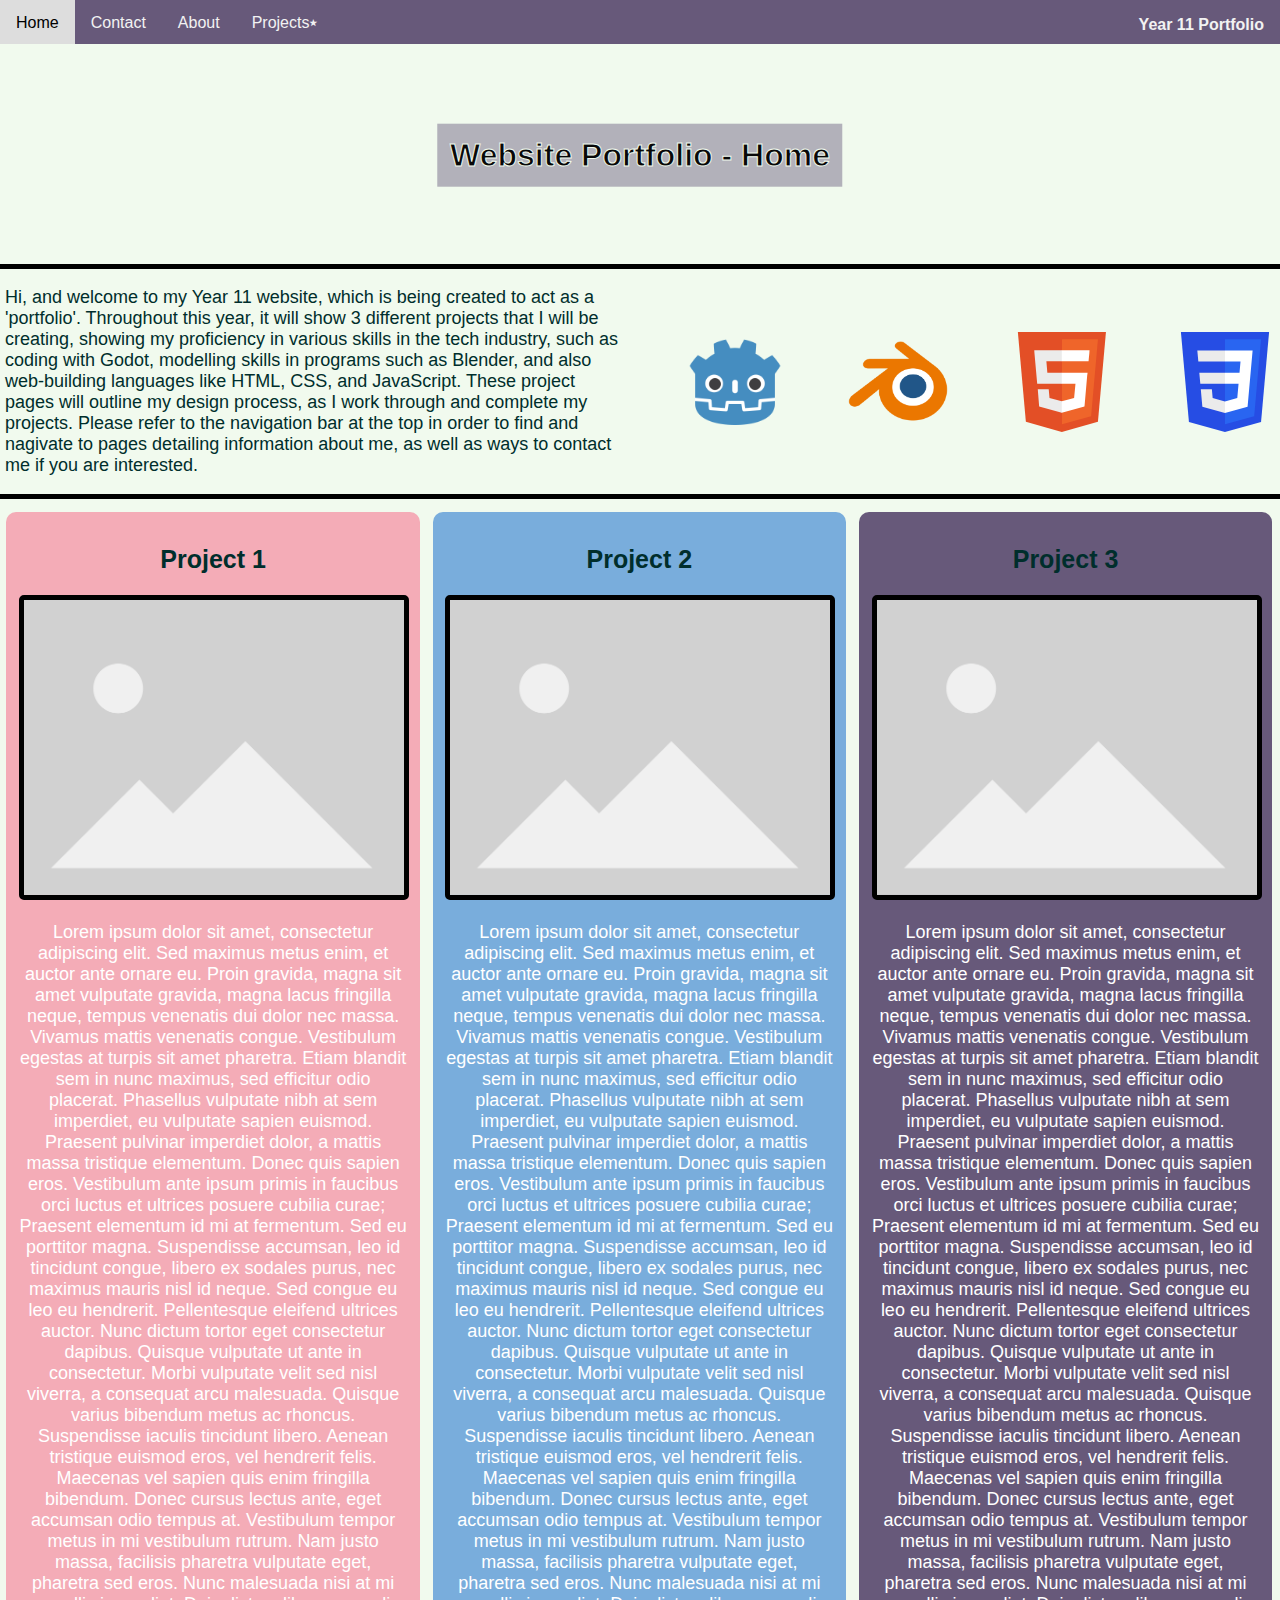
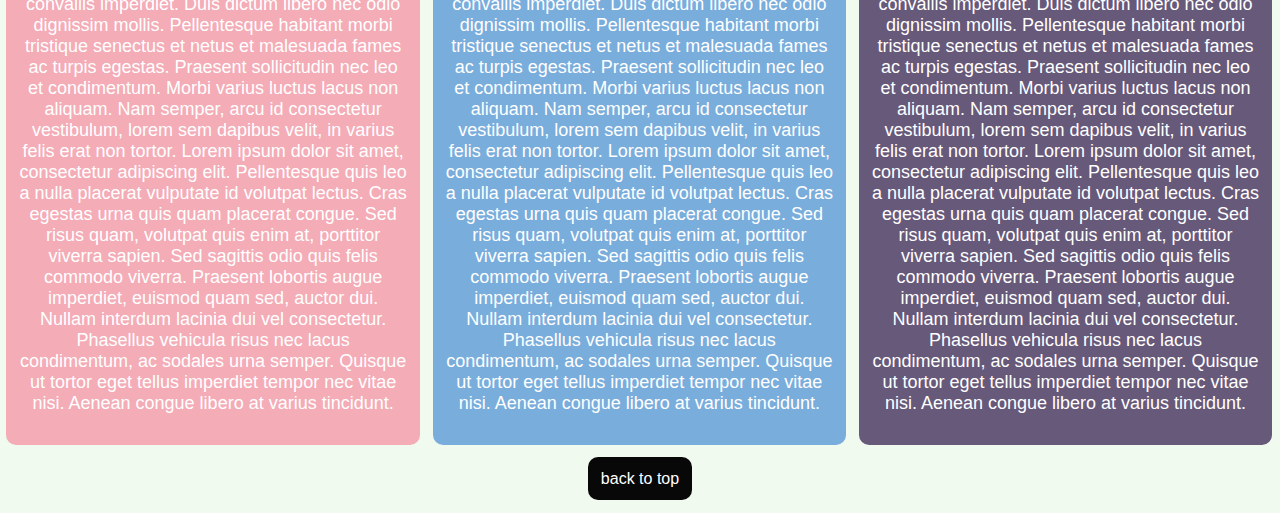
<file: index.html>
<!DOCTYPE html>
<html lang="en">
<head>
    <meta charset="UTF-8">
    <meta name="viewport" content="width=device-width, initial-scale=1.0">
    <title>Alex YR11 Portfolio</title>
    <link rel="stylesheet" href="style.css"/>
    <script src="https://code.jquery.com/jquery-3.7.1.js" integrity="sha256-eKhayi8LEQwp4NKxN+CfCh+3qOVUtJn3QNZ0TciWLP4=" crossorigin="anonymous"></script>
    <script src="assets/gameoflife.js"></script>
</head>
<body>
    <div class="navbar">
        <a class="active" href="index.html">Home</a>
        <a href="contact.html">Contact</a>
        <a href="about.html">About</a>

        <div class="dropdown">
            <button class="dropbtn">Projects⭑</button>
            <div class="dropdowncontent">
                <a href="project1.html">Project 1</a>
                <a href="project2.html">Project 2</a>
                <a href="project3.html">Project 3</a>
            </div>
        </div>
        <p><b>Year 11 Portfolio</b></p>
    </div>

    <div class="titlecontainer">
        <h1>Website Portfolio - Home</h1>
        <canvas id="golCanvas"></canvas>
    </div>



    <div class="paragraph-box">
        <p>Hi, and welcome to my Year 11 website, which is being created to act as a 'portfolio'. Throughout this year, it will show 3 different projects that I will be creating, showing my proficiency in various skills in the tech industry, such as coding with Godot, modelling skills in programs such as Blender, and also web-building languages like HTML, CSS, and JavaScript. These project pages will outline my design process, as I work through and complete my projects. Please refer to the navigation bar at the top in order to find and nagivate to pages detailing information about me, as well as ways to contact me if you are interested.</p>
        <img src="assets/Godot.png">
        <img src="assets/blender.png">
        <img src="assets/HTML5_Badge.svg">
        <img src="assets/CSS3_logo.svg">
    </div>

    <hr>    
    <div class="row">
        <div class="column" id="left">
            <h2>Project 1</h2>
            <a href="project1.html"><img src="assets/placeholder.png"></a>
            <p>Lorem ipsum dolor sit amet, consectetur adipiscing elit. Sed maximus metus enim, et auctor ante ornare eu. Proin gravida, magna sit amet vulputate gravida, magna lacus fringilla neque, tempus venenatis dui dolor nec massa. Vivamus mattis venenatis congue. Vestibulum egestas at turpis sit amet pharetra. Etiam blandit sem in nunc maximus, sed efficitur odio placerat. Phasellus vulputate nibh at sem imperdiet, eu vulputate sapien euismod. Praesent pulvinar imperdiet dolor, a mattis massa tristique elementum. Donec quis sapien eros. Vestibulum ante ipsum primis in faucibus orci luctus et ultrices posuere cubilia curae; Praesent elementum id mi at fermentum. Sed eu porttitor magna. Suspendisse accumsan, leo id tincidunt congue, libero ex sodales purus, nec maximus mauris nisl id neque.

            Sed congue eu leo eu hendrerit. Pellentesque eleifend ultrices auctor. Nunc dictum tortor eget consectetur dapibus. Quisque vulputate ut ante in consectetur. Morbi vulputate velit sed nisl viverra, a consequat arcu malesuada. Quisque varius bibendum metus ac rhoncus. Suspendisse iaculis tincidunt libero. Aenean tristique euismod eros, vel hendrerit felis. Maecenas vel sapien quis enim fringilla bibendum. Donec cursus lectus ante, eget accumsan odio tempus at. Vestibulum tempor metus in mi vestibulum rutrum. Nam justo massa, facilisis pharetra vulputate eget, pharetra sed eros.
                
            Nunc malesuada nisi at mi convallis imperdiet. Duis dictum libero nec odio dignissim mollis. Pellentesque habitant morbi tristique senectus et netus et malesuada fames ac turpis egestas. Praesent sollicitudin nec leo et condimentum. Morbi varius luctus lacus non aliquam. Nam semper, arcu id consectetur vestibulum, lorem sem dapibus velit, in varius felis erat non tortor. Lorem ipsum dolor sit amet, consectetur adipiscing elit. Pellentesque quis leo a nulla placerat vulputate id volutpat lectus. Cras egestas urna quis quam placerat congue. Sed risus quam, volutpat quis enim at, porttitor viverra sapien. Sed sagittis odio quis felis commodo viverra. Praesent lobortis augue imperdiet, euismod quam sed, auctor dui. Nullam interdum lacinia dui vel consectetur. Phasellus vehicula risus nec lacus condimentum, ac sodales urna semper. Quisque ut tortor eget tellus imperdiet tempor nec vitae nisi. Aenean congue libero at varius tincidunt. 
            </p>
        </div>
        <div class="column" id="middle">
            <h2>Project 2</h2>
            <a href="project2.html"><img src="assets/placeholder.png"></a>
            <p>Lorem ipsum dolor sit amet, consectetur adipiscing elit. Sed maximus metus enim, et auctor ante ornare eu. Proin gravida, magna sit amet vulputate gravida, magna lacus fringilla neque, tempus venenatis dui dolor nec massa. Vivamus mattis venenatis congue. Vestibulum egestas at turpis sit amet pharetra. Etiam blandit sem in nunc maximus, sed efficitur odio placerat. Phasellus vulputate nibh at sem imperdiet, eu vulputate sapien euismod. Praesent pulvinar imperdiet dolor, a mattis massa tristique elementum. Donec quis sapien eros. Vestibulum ante ipsum primis in faucibus orci luctus et ultrices posuere cubilia curae; Praesent elementum id mi at fermentum. Sed eu porttitor magna. Suspendisse accumsan, leo id tincidunt congue, libero ex sodales purus, nec maximus mauris nisl id neque.

            Sed congue eu leo eu hendrerit. Pellentesque eleifend ultrices auctor. Nunc dictum tortor eget consectetur dapibus. Quisque vulputate ut ante in consectetur. Morbi vulputate velit sed nisl viverra, a consequat arcu malesuada. Quisque varius bibendum metus ac rhoncus. Suspendisse iaculis tincidunt libero. Aenean tristique euismod eros, vel hendrerit felis. Maecenas vel sapien quis enim fringilla bibendum. Donec cursus lectus ante, eget accumsan odio tempus at. Vestibulum tempor metus in mi vestibulum rutrum. Nam justo massa, facilisis pharetra vulputate eget, pharetra sed eros.
                
            Nunc malesuada nisi at mi convallis imperdiet. Duis dictum libero nec odio dignissim mollis. Pellentesque habitant morbi tristique senectus et netus et malesuada fames ac turpis egestas. Praesent sollicitudin nec leo et condimentum. Morbi varius luctus lacus non aliquam. Nam semper, arcu id consectetur vestibulum, lorem sem dapibus velit, in varius felis erat non tortor. Lorem ipsum dolor sit amet, consectetur adipiscing elit. Pellentesque quis leo a nulla placerat vulputate id volutpat lectus. Cras egestas urna quis quam placerat congue. Sed risus quam, volutpat quis enim at, porttitor viverra sapien. Sed sagittis odio quis felis commodo viverra. Praesent lobortis augue imperdiet, euismod quam sed, auctor dui. Nullam interdum lacinia dui vel consectetur. Phasellus vehicula risus nec lacus condimentum, ac sodales urna semper. Quisque ut tortor eget tellus imperdiet tempor nec vitae nisi. Aenean congue libero at varius tincidunt.
            </p>
            
        </div>
        <div class="column" id="right">
            <h2>Project 3</h2>
            <a href="project3.html"><img src="assets/placeholder.png"></a>
            <p>Lorem ipsum dolor sit amet, consectetur adipiscing elit. Sed maximus metus enim, et auctor ante ornare eu. Proin gravida, magna sit amet vulputate gravida, magna lacus fringilla neque, tempus venenatis dui dolor nec massa. Vivamus mattis venenatis congue. Vestibulum egestas at turpis sit amet pharetra. Etiam blandit sem in nunc maximus, sed efficitur odio placerat. Phasellus vulputate nibh at sem imperdiet, eu vulputate sapien euismod. Praesent pulvinar imperdiet dolor, a mattis massa tristique elementum. Donec quis sapien eros. Vestibulum ante ipsum primis in faucibus orci luctus et ultrices posuere cubilia curae; Praesent elementum id mi at fermentum. Sed eu porttitor magna. Suspendisse accumsan, leo id tincidunt congue, libero ex sodales purus, nec maximus mauris nisl id neque.

            Sed congue eu leo eu hendrerit. Pellentesque eleifend ultrices auctor. Nunc dictum tortor eget consectetur dapibus. Quisque vulputate ut ante in consectetur. Morbi vulputate velit sed nisl viverra, a consequat arcu malesuada. Quisque varius bibendum metus ac rhoncus. Suspendisse iaculis tincidunt libero. Aenean tristique euismod eros, vel hendrerit felis. Maecenas vel sapien quis enim fringilla bibendum. Donec cursus lectus ante, eget accumsan odio tempus at. Vestibulum tempor metus in mi vestibulum rutrum. Nam justo massa, facilisis pharetra vulputate eget, pharetra sed eros.
                
            Nunc malesuada nisi at mi convallis imperdiet. Duis dictum libero nec odio dignissim mollis. Pellentesque habitant morbi tristique senectus et netus et malesuada fames ac turpis egestas. Praesent sollicitudin nec leo et condimentum. Morbi varius luctus lacus non aliquam. Nam semper, arcu id consectetur vestibulum, lorem sem dapibus velit, in varius felis erat non tortor. Lorem ipsum dolor sit amet, consectetur adipiscing elit. Pellentesque quis leo a nulla placerat vulputate id volutpat lectus. Cras egestas urna quis quam placerat congue. Sed risus quam, volutpat quis enim at, porttitor viverra sapien. Sed sagittis odio quis felis commodo viverra. Praesent lobortis augue imperdiet, euismod quam sed, auctor dui. Nullam interdum lacinia dui vel consectetur. Phasellus vehicula risus nec lacus condimentum, ac sodales urna semper. Quisque ut tortor eget tellus imperdiet tempor nec vitae nisi. Aenean congue libero at varius tincidunt.
            </p>
        </div>
    </div>
    <div class= "buttoncontainer">
        <a href="#top">back to top</a>
    </div>

</body>
</html>
</file>
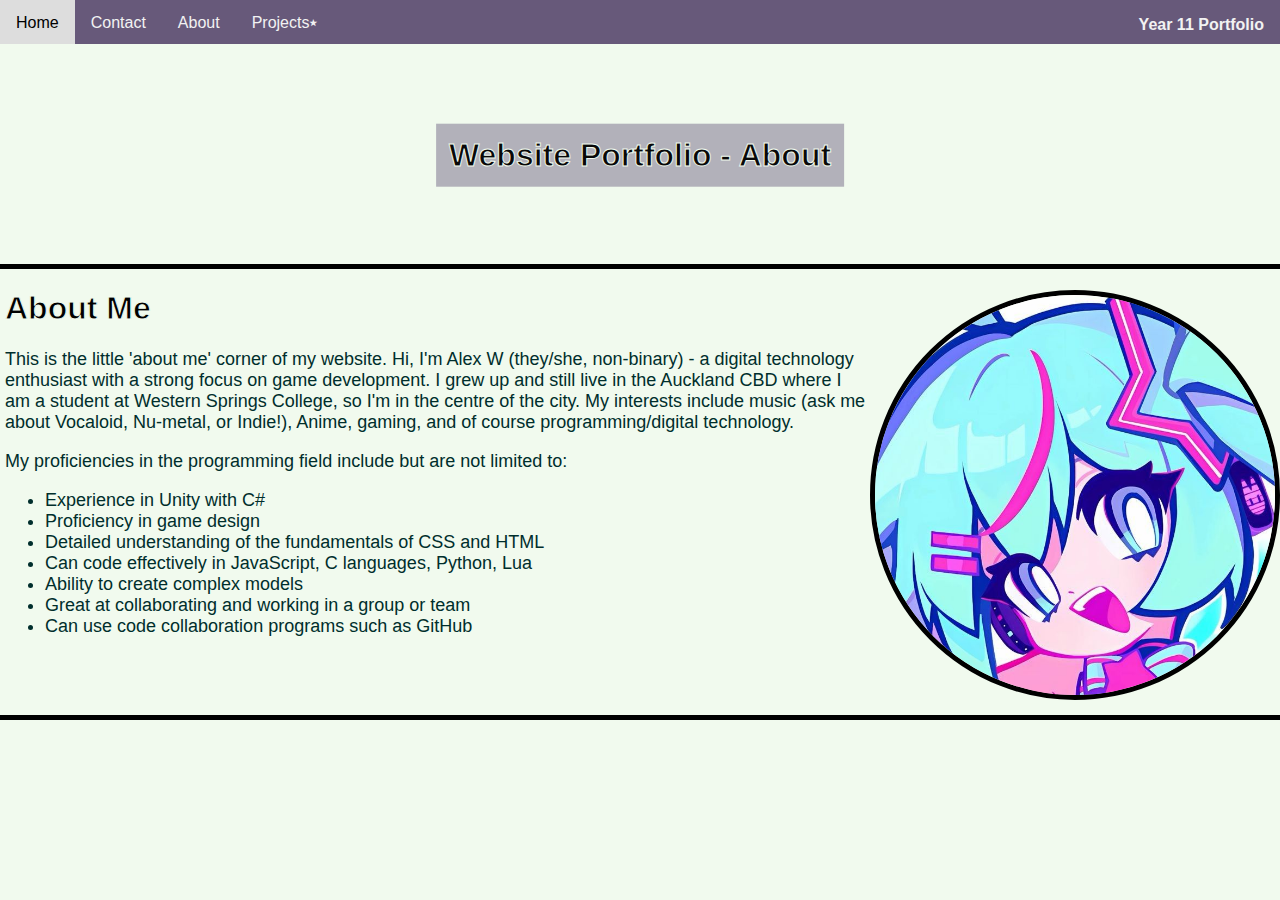
<file: about.html>
<!DOCTYPE html>
<html lang="en">
<head>
    <meta charset="UTF-8">
    <meta name="viewport" content="width=device-width, initial-scale=1.0">
    <title>About</title>
    <link rel="stylesheet" href="style.css">
    <script src="https://code.jquery.com/jquery-3.7.1.js" integrity="sha256-eKhayi8LEQwp4NKxN+CfCh+3qOVUtJn3QNZ0TciWLP4=" crossorigin="anonymous"></script>
    <script src="assets/gameoflife.js"></script>
</head>
<body>
    <div class="navbar">
        <a class="active" href="index.html">Home</a>
        <a href="contact.html">Contact</a>
        <a href="about.html">About</a>

        <div class="dropdown">
            <button class="dropbtn">Projects⭑</button>
            <div class="dropdowncontent">
                <a href="project1.html">Project 1</a>
                <a href="project2.html">Project 2</a>
                <a href="project3.html">Project 3</a>
            </div>
        </div>
        <p><b>Year 11 Portfolio</b></p>
    </div>

    <div class="titlecontainer">
        <h1>Website Portfolio - About</h1>
        <canvas id="golCanvas"></canvas>
    </div>
    
    
    
    <div class="profilediv">
        <img src="assets/mikupfp.jpg" class="">
        <h1 class="profiletitle">About Me</h1>
            <div class="profilecontents">
                <p>This is the little 'about me' corner of my website. Hi, I'm Alex W (they/she, non-binary) - a digital technology enthusiast with a strong focus on game development. I grew up and still live in the Auckland CBD where I am a student at Western Springs College, so I'm in the centre of the city. My interests include music (ask me about Vocaloid, Nu-metal, or Indie!), Anime, gaming, and of course programming/digital technology.</p>
                <p>My proficiencies in the programming field include but are not limited to:</p>
                
                <ul>
                    <li>Experience in Unity with C#</li>
                    <li>Proficiency in game design </li>
                    <li>Detailed understanding of the fundamentals of CSS and HTML</li>
                    <li>Can code effectively in JavaScript, C languages, Python, Lua</li>
                    <li>Ability to create complex models</li>
                    <li>Great at collaborating and working in a group or team</li>
                    <li>Can use code collaboration programs such as GitHub</li>

                </ul>
            </div>
    </div>


</body>
</html>
</file>
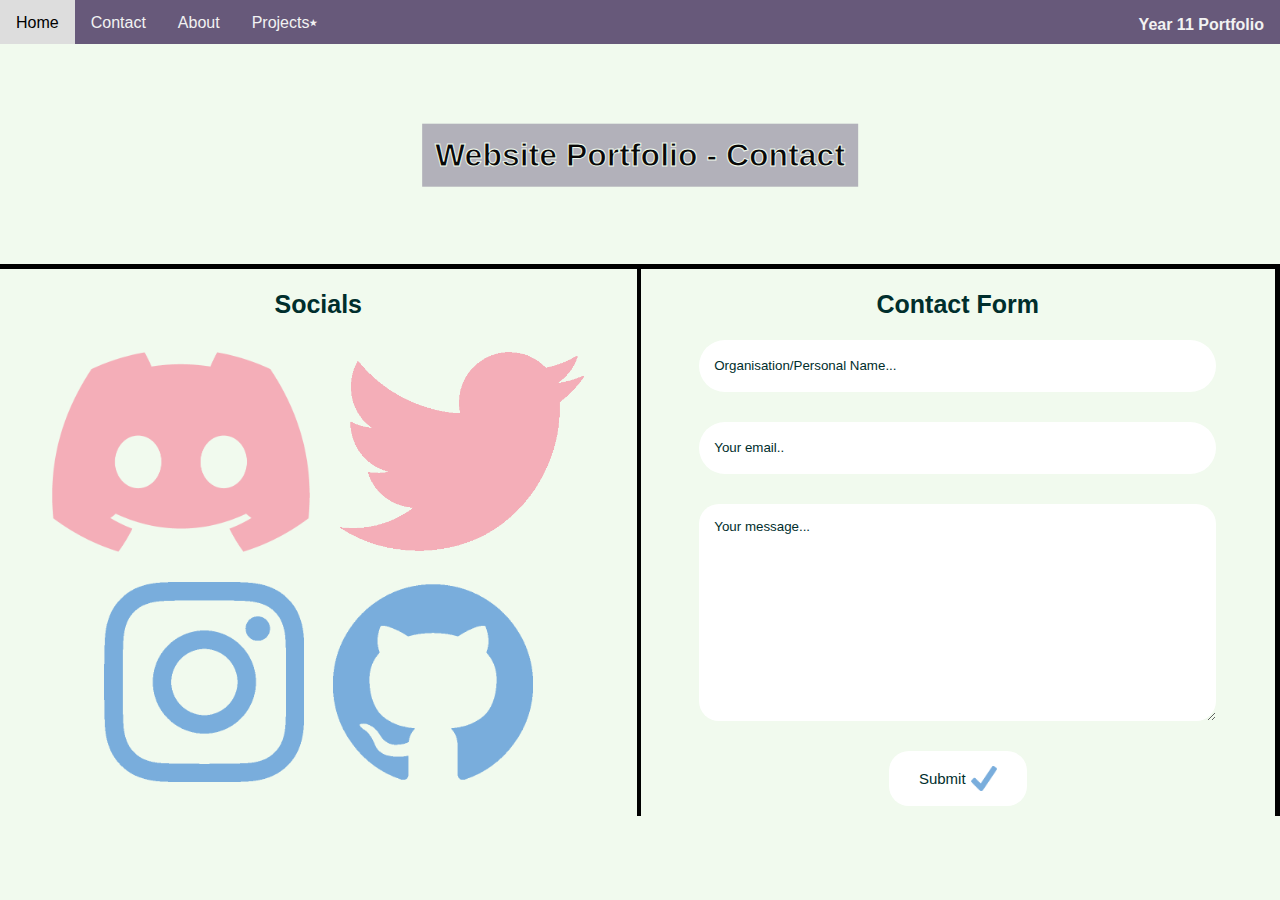
<file: contact.html>
<!DOCTYPE html>
<html lang="en">
<head>
    <meta charset="UTF-8">
    <meta name="viewport" content="width=device-width, initial-scale=1.0">
    <title>Contact</title>
    <link rel="stylesheet" href="style.css">
    <script src="https://code.jquery.com/jquery-3.7.1.js" integrity="sha256-eKhayi8LEQwp4NKxN+CfCh+3qOVUtJn3QNZ0TciWLP4=" crossorigin="anonymous"></script>
    <script src="assets/gameoflife.js"></script>
</head>
<body>
    <div class="navbar">
        <a class="active" href="index.html">Home</a>
        <a href="contact.html">Contact</a>
        <a href="about.html">About</a>

        <div class="dropdown">
            <button class="dropbtn">Projects⭑</button>
            <div class="dropdowncontent">
                <a href="project1.html">Project 1</a>
                <a href="project2.html">Project 2</a>
                <a href="project3.html">Project 3</a>
            </div>
        </div>
        <p><b>Year 11 Portfolio</b></p>
    </div>

    <div class="titlecontainer">
        <h1>Website Portfolio - Contact</h1>
        <canvas id="golCanvas"></canvas>
    </div>

    <div class="contactcontainer">
        <div class="socials">
                <h2>Socials</h2>
                <a href="https://discordapp.com/users/630884888324734987" target="_blank"><img src="assets/discord.png"></a>
                <a href="https://x.com/alexxstarr_" target="_blank"><img src="assets/twitter.png"></a>
                <a href="https://instagram.com/alexxstarr_" target="_blank"><img src="assets/instagram.png"></a>
                <a href="https://github.com/AlexW-WSC" target="_blank"><img src="assets/github.png"></a>



        </div>
        <div class="form">
            <form action="https://api.web3forms.com/submit" method="POST">
                <input type="hidden" name="access_key" value="a9b2ddc3-3e77-4267-a080-be14792a0211">
                <h2>Contact Form</h2>
                <div class="contact">
                <input type="text" name="name" placeholder="Organisation/Personal Name..." class="contactinputs" required>
                <input type="email" name="email" placeholder="Your email.." class="contactinputs" required>
                <textarea name="message" placeholder="Your message..." class="contactinputs" required></textarea>
                <button type="submit">Submit<img src="assets/checkmark-512.png"></button>
            </form>
        </div>
    </div>

</body>
</html>
</file>
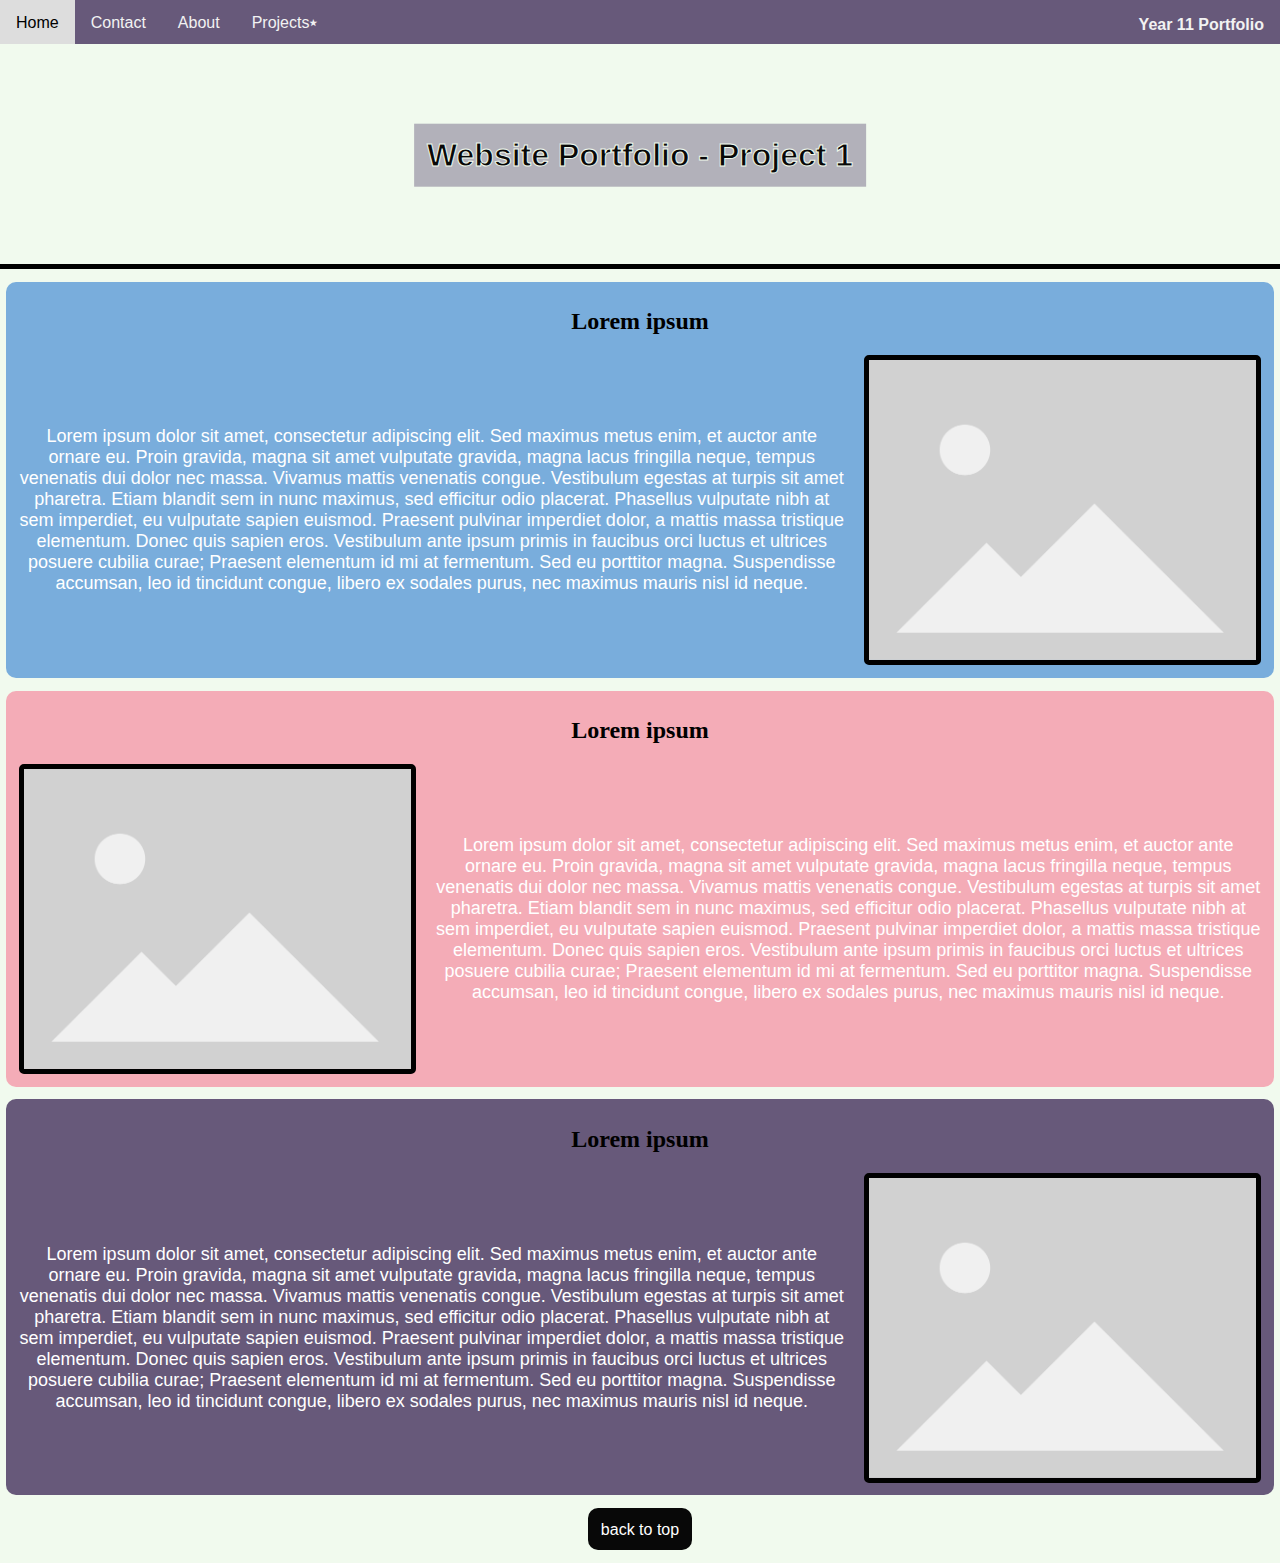
<file: project1.html>
<!DOCTYPE html>
<html lang="en">
    <head>
        <meta charset="UTF-8">
        <meta name="viewport" content="width=device-width, initial-scale=1.0">
        <title>Project 1</title>
        <link rel="stylesheet" href="style.css"/>
        <script src="https://code.jquery.com/jquery-3.7.1.js" integrity="sha256-eKhayi8LEQwp4NKxN+CfCh+3qOVUtJn3QNZ0TciWLP4=" crossorigin="anonymous"></script>
        <script src="assets/gameoflife.js"></script>
    </head>
    <body>
        <div class="navbar">
            <a class="active" href="index.html">Home</a>
            <a href="contact.html">Contact</a>
            <a href="about.html">About</a>
    
            <div class="dropdown">
                <button class="dropbtn">Projects⭑</button>
                <div class="dropdowncontent">
                    <a href="project1.html">Project 1</a>
                    <a href="project2.html">Project 2</a>
                    <a href="project3.html">Project 3</a>
                </div>
            </div>
            <p><b>Year 11 Portfolio</b></p>
        </div>
    
        <div class="titlecontainer">
            <h1>Website Portfolio - Project 1</h1>
            <canvas id="golCanvas"></canvas>
        </div>

        <div class="projectdiv" id="blue">  
            <h2>Lorem ipsum</h2>    
            <div class="projectcontents">
                <p>Lorem ipsum dolor sit amet, consectetur adipiscing elit. Sed maximus metus enim, et auctor ante ornare eu. Proin gravida, magna sit amet vulputate gravida, magna lacus fringilla neque, tempus venenatis dui dolor nec massa. Vivamus mattis venenatis congue. Vestibulum egestas at turpis sit amet pharetra. Etiam blandit sem in nunc maximus, sed efficitur odio placerat. Phasellus vulputate nibh at sem imperdiet, eu vulputate sapien euismod. Praesent pulvinar imperdiet dolor, a mattis massa tristique elementum. Donec quis sapien eros. Vestibulum ante ipsum primis in faucibus orci luctus et ultrices posuere cubilia curae; Praesent elementum id mi at fermentum. Sed eu porttitor magna. Suspendisse accumsan, leo id tincidunt congue, libero ex sodales purus, nec maximus mauris nisl id neque.</p>
                <img src="assets/placeholder.png">
            </div>
        </div>

        <div class="projectdiv" id="pink">  
            <h2>Lorem ipsum</h2>    
            <div class="projectcontents">
                <img src="assets/placeholder.png">
                <p>Lorem ipsum dolor sit amet, consectetur adipiscing elit. Sed maximus metus enim, et auctor ante ornare eu. Proin gravida, magna sit amet vulputate gravida, magna lacus fringilla neque, tempus venenatis dui dolor nec massa. Vivamus mattis venenatis congue. Vestibulum egestas at turpis sit amet pharetra. Etiam blandit sem in nunc maximus, sed efficitur odio placerat. Phasellus vulputate nibh at sem imperdiet, eu vulputate sapien euismod. Praesent pulvinar imperdiet dolor, a mattis massa tristique elementum. Donec quis sapien eros. Vestibulum ante ipsum primis in faucibus orci luctus et ultrices posuere cubilia curae; Praesent elementum id mi at fermentum. Sed eu porttitor magna. Suspendisse accumsan, leo id tincidunt congue, libero ex sodales purus, nec maximus mauris nisl id neque.</p>

            </div>
        </div>

        <div class="projectdiv" id="purple">  
            <h2>Lorem ipsum</h2>    
            <div class="projectcontents">
                <p>Lorem ipsum dolor sit amet, consectetur adipiscing elit. Sed maximus metus enim, et auctor ante ornare eu. Proin gravida, magna sit amet vulputate gravida, magna lacus fringilla neque, tempus venenatis dui dolor nec massa. Vivamus mattis venenatis congue. Vestibulum egestas at turpis sit amet pharetra. Etiam blandit sem in nunc maximus, sed efficitur odio placerat. Phasellus vulputate nibh at sem imperdiet, eu vulputate sapien euismod. Praesent pulvinar imperdiet dolor, a mattis massa tristique elementum. Donec quis sapien eros. Vestibulum ante ipsum primis in faucibus orci luctus et ultrices posuere cubilia curae; Praesent elementum id mi at fermentum. Sed eu porttitor magna. Suspendisse accumsan, leo id tincidunt congue, libero ex sodales purus, nec maximus mauris nisl id neque.</p>
                <img src="assets/placeholder.png">
            </div>
        </div>

        <div class= "buttoncontainer">
            <a href="#top">back to top</a>
        </div>

    </body>
    </html>
</file>
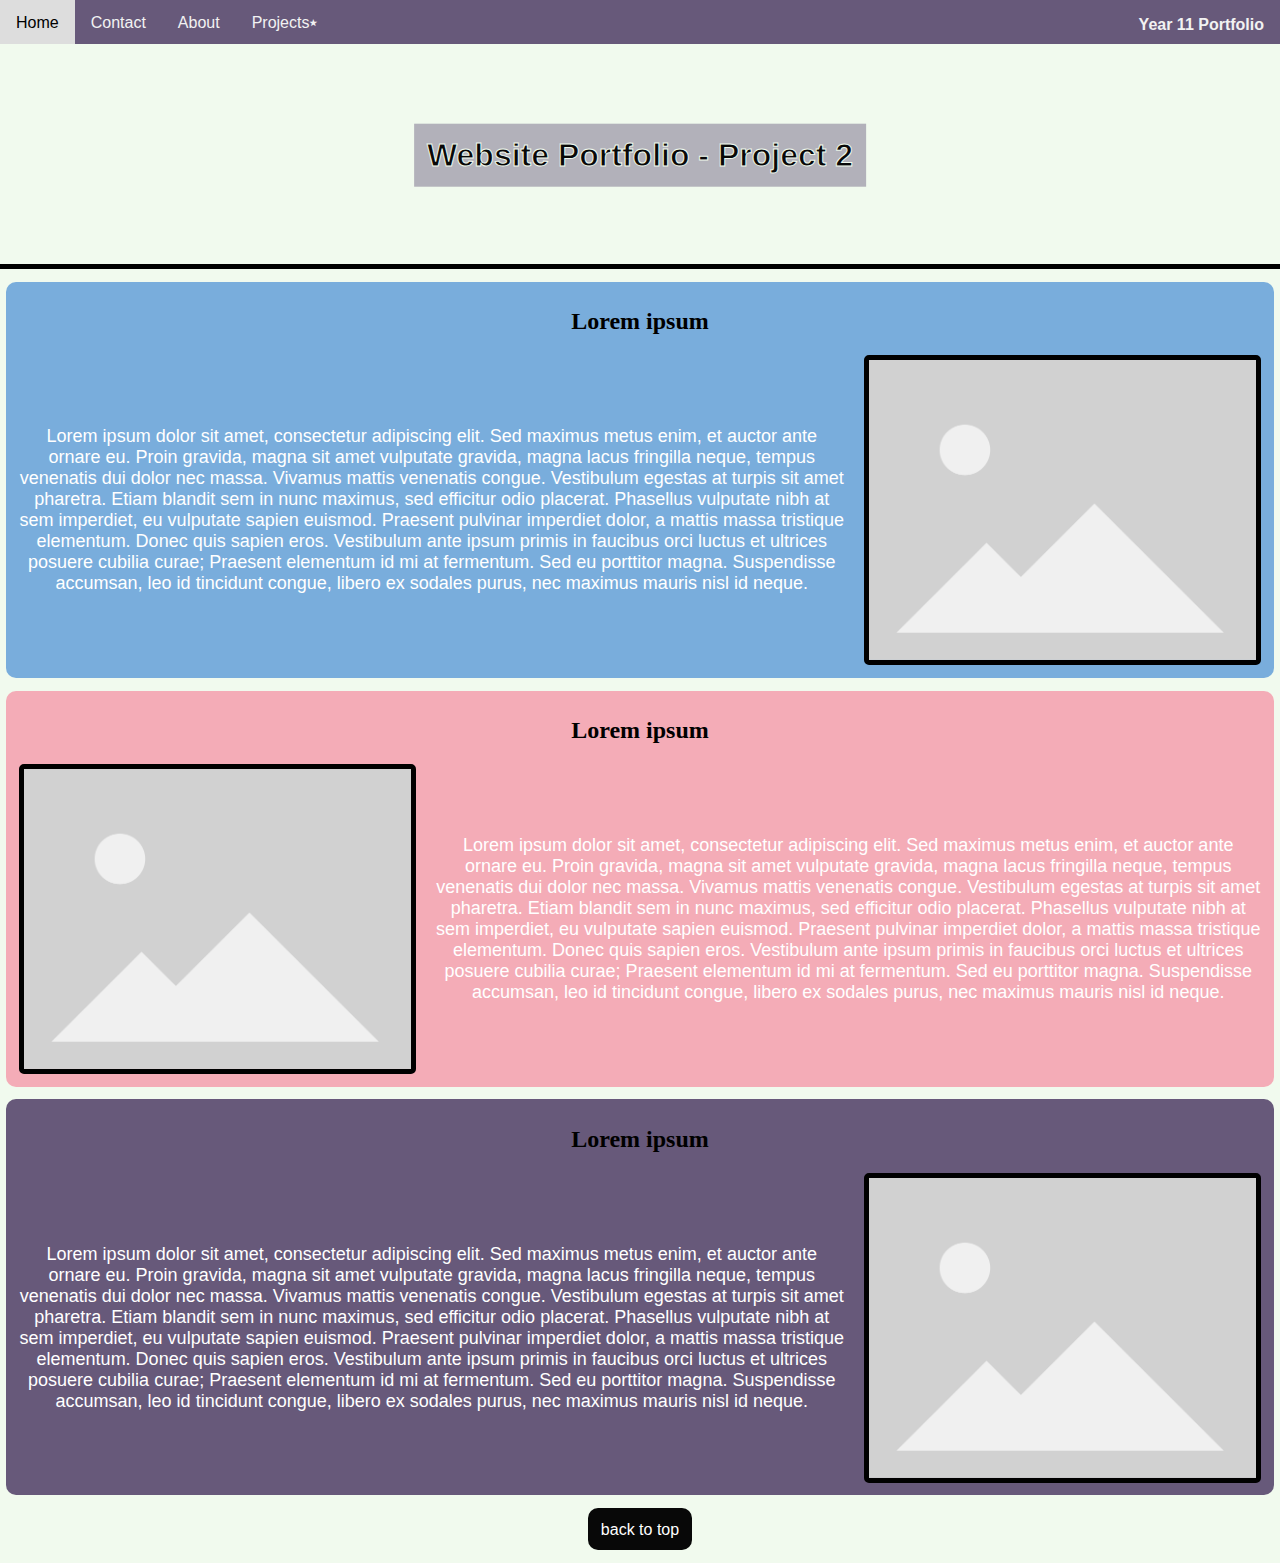
<file: project2.html>
<!DOCTYPE html>
<html lang="en">
    <head>
        <meta charset="UTF-8">
        <meta name="viewport" content="width=device-width, initial-scale=1.0">
        <title>Project 2</title>
        <link rel="stylesheet" href="style.css"/>
        <script src="https://code.jquery.com/jquery-3.7.1.js" integrity="sha256-eKhayi8LEQwp4NKxN+CfCh+3qOVUtJn3QNZ0TciWLP4=" crossorigin="anonymous"></script>
        <script src="assets/gameoflife.js"></script>
    </head>
    <body>
        <div class="navbar">
            <a class="active" href="index.html">Home</a>
            <a href="contact.html">Contact</a>
            <a href="about.html">About</a>
    
            <div class="dropdown">
                <button class="dropbtn">Projects⭑</button>
                <div class="dropdowncontent">
                    <a href="project1.html">Project 1</a>
                    <a href="project2.html">Project 2</a>
                    <a href="project3.html">Project 3</a>
                </div>
            </div>
            <p><b>Year 11 Portfolio</b></p>
        </div>
    
        <div class="titlecontainer">
            <h1>Website Portfolio - Project 2</h1>
            <canvas id="golCanvas"></canvas>
        </div>

        <div class="projectdiv" id="blue">  
            <h2>Lorem ipsum</h2>    
            <div class="projectcontents">
                <p>Lorem ipsum dolor sit amet, consectetur adipiscing elit. Sed maximus metus enim, et auctor ante ornare eu. Proin gravida, magna sit amet vulputate gravida, magna lacus fringilla neque, tempus venenatis dui dolor nec massa. Vivamus mattis venenatis congue. Vestibulum egestas at turpis sit amet pharetra. Etiam blandit sem in nunc maximus, sed efficitur odio placerat. Phasellus vulputate nibh at sem imperdiet, eu vulputate sapien euismod. Praesent pulvinar imperdiet dolor, a mattis massa tristique elementum. Donec quis sapien eros. Vestibulum ante ipsum primis in faucibus orci luctus et ultrices posuere cubilia curae; Praesent elementum id mi at fermentum. Sed eu porttitor magna. Suspendisse accumsan, leo id tincidunt congue, libero ex sodales purus, nec maximus mauris nisl id neque.</p>
                <img src="assets/placeholder.png">
            </div>
        </div>

        <div class="projectdiv" id="pink">  
            <h2>Lorem ipsum</h2>    
            <div class="projectcontents">
                <img src="assets/placeholder.png">
                <p>Lorem ipsum dolor sit amet, consectetur adipiscing elit. Sed maximus metus enim, et auctor ante ornare eu. Proin gravida, magna sit amet vulputate gravida, magna lacus fringilla neque, tempus venenatis dui dolor nec massa. Vivamus mattis venenatis congue. Vestibulum egestas at turpis sit amet pharetra. Etiam blandit sem in nunc maximus, sed efficitur odio placerat. Phasellus vulputate nibh at sem imperdiet, eu vulputate sapien euismod. Praesent pulvinar imperdiet dolor, a mattis massa tristique elementum. Donec quis sapien eros. Vestibulum ante ipsum primis in faucibus orci luctus et ultrices posuere cubilia curae; Praesent elementum id mi at fermentum. Sed eu porttitor magna. Suspendisse accumsan, leo id tincidunt congue, libero ex sodales purus, nec maximus mauris nisl id neque.</p>
            </div>
        </div>
        </div>

        <div class="projectdiv" id="purple">  
            <h2>Lorem ipsum</h2>    
            <div class="projectcontents">
                <p>Lorem ipsum dolor sit amet, consectetur adipiscing elit. Sed maximus metus enim, et auctor ante ornare eu. Proin gravida, magna sit amet vulputate gravida, magna lacus fringilla neque, tempus venenatis dui dolor nec massa. Vivamus mattis venenatis congue. Vestibulum egestas at turpis sit amet pharetra. Etiam blandit sem in nunc maximus, sed efficitur odio placerat. Phasellus vulputate nibh at sem imperdiet, eu vulputate sapien euismod. Praesent pulvinar imperdiet dolor, a mattis massa tristique elementum. Donec quis sapien eros. Vestibulum ante ipsum primis in faucibus orci luctus et ultrices posuere cubilia curae; Praesent elementum id mi at fermentum. Sed eu porttitor magna. Suspendisse accumsan, leo id tincidunt congue, libero ex sodales purus, nec maximus mauris nisl id neque.</p>
                <img src="assets/placeholder.png">
            </div>
        </div>

        <div class= "buttoncontainer">
            <a href="#top">back to top</a>
        </div>

    </body>
    </html>
</file>
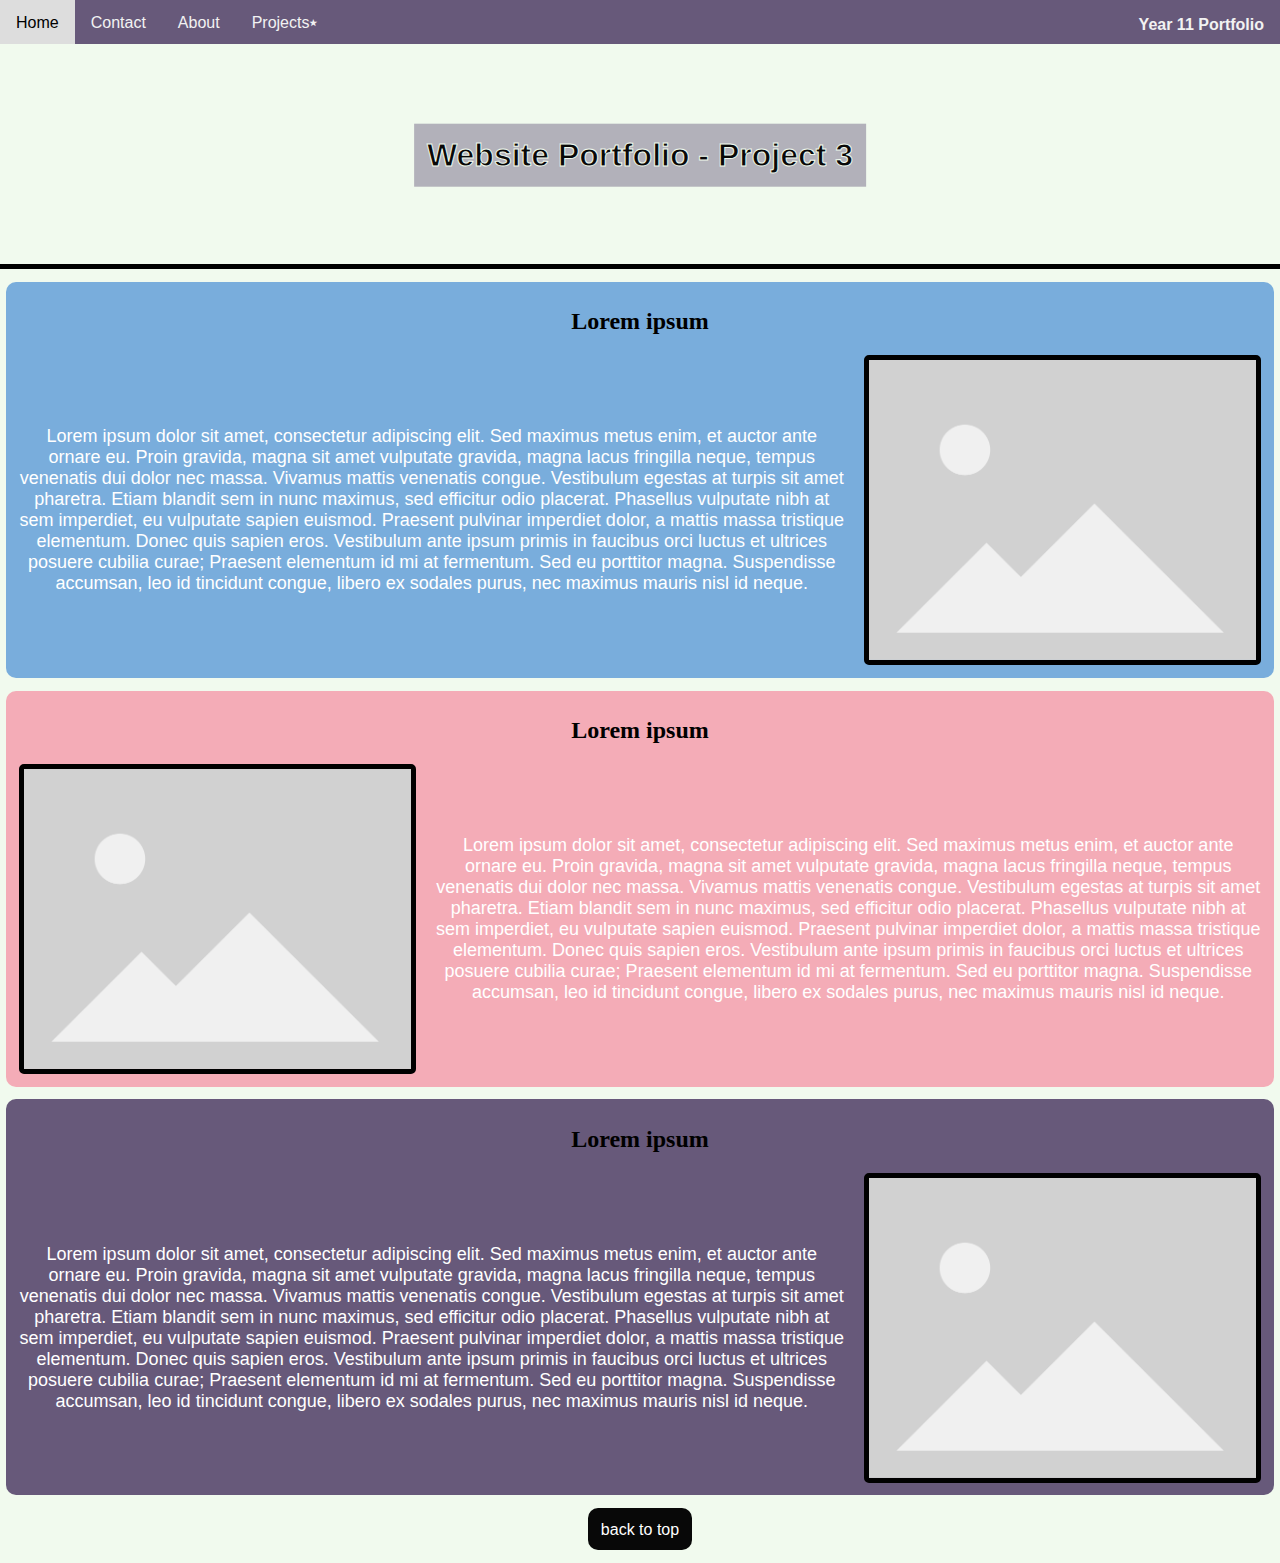
<file: project3.html>
<!DOCTYPE html>
<html lang="en">
    <head>
        <meta charset="UTF-8">
        <meta name="viewport" content="width=device-width, initial-scale=1.0">
        <title>Project 3</title>
        <link rel="stylesheet" href="style.css"/>
        <script src="https://code.jquery.com/jquery-3.7.1.js" integrity="sha256-eKhayi8LEQwp4NKxN+CfCh+3qOVUtJn3QNZ0TciWLP4=" crossorigin="anonymous"></script>
        <script src="assets/gameoflife.js"></script>
    </head>
    <body>
        <div class="navbar">
            <a class="active" href="index.html">Home</a>
            <a href="contact.html">Contact</a>
            <a href="about.html">About</a>
    
            <div class="dropdown">
                <button class="dropbtn">Projects⭑</button>
                <div class="dropdowncontent">
                    <a href="project1.html">Project 1</a>
                    <a href="project2.html">Project 2</a>
                    <a href="project3.html">Project 3</a>
                </div>
            </div>
            <p><b>Year 11 Portfolio</b></p>
        </div>
    
        <div class="titlecontainer">
            <h1>Website Portfolio - Project 3</h1>
            <canvas id="golCanvas"></canvas>
        </div>

        <div class="projectdiv" id="blue">  
            <h2>Lorem ipsum</h2>    
            <div class="projectcontents">
                <p>Lorem ipsum dolor sit amet, consectetur adipiscing elit. Sed maximus metus enim, et auctor ante ornare eu. Proin gravida, magna sit amet vulputate gravida, magna lacus fringilla neque, tempus venenatis dui dolor nec massa. Vivamus mattis venenatis congue. Vestibulum egestas at turpis sit amet pharetra. Etiam blandit sem in nunc maximus, sed efficitur odio placerat. Phasellus vulputate nibh at sem imperdiet, eu vulputate sapien euismod. Praesent pulvinar imperdiet dolor, a mattis massa tristique elementum. Donec quis sapien eros. Vestibulum ante ipsum primis in faucibus orci luctus et ultrices posuere cubilia curae; Praesent elementum id mi at fermentum. Sed eu porttitor magna. Suspendisse accumsan, leo id tincidunt congue, libero ex sodales purus, nec maximus mauris nisl id neque.</p>
                <img src="assets/placeholder.png">
            </div>
        </div>

        <div class="projectdiv" id="pink">  
            <h2>Lorem ipsum</h2>    
            
            <div class="projectcontents">
                <img src="assets/placeholder.png">
                <p>Lorem ipsum dolor sit amet, consectetur adipiscing elit. Sed maximus metus enim, et auctor ante ornare eu. Proin gravida, magna sit amet vulputate gravida, magna lacus fringilla neque, tempus venenatis dui dolor nec massa. Vivamus mattis venenatis congue. Vestibulum egestas at turpis sit amet pharetra. Etiam blandit sem in nunc maximus, sed efficitur odio placerat. Phasellus vulputate nibh at sem imperdiet, eu vulputate sapien euismod. Praesent pulvinar imperdiet dolor, a mattis massa tristique elementum. Donec quis sapien eros. Vestibulum ante ipsum primis in faucibus orci luctus et ultrices posuere cubilia curae; Praesent elementum id mi at fermentum. Sed eu porttitor magna. Suspendisse accumsan, leo id tincidunt congue, libero ex sodales purus, nec maximus mauris nisl id neque.</p>
            </div>
        </div>

        <div class="projectdiv" id="purple">  
            <h2>Lorem ipsum</h2>    
            <div class="projectcontents">
                <p>Lorem ipsum dolor sit amet, consectetur adipiscing elit. Sed maximus metus enim, et auctor ante ornare eu. Proin gravida, magna sit amet vulputate gravida, magna lacus fringilla neque, tempus venenatis dui dolor nec massa. Vivamus mattis venenatis congue. Vestibulum egestas at turpis sit amet pharetra. Etiam blandit sem in nunc maximus, sed efficitur odio placerat. Phasellus vulputate nibh at sem imperdiet, eu vulputate sapien euismod. Praesent pulvinar imperdiet dolor, a mattis massa tristique elementum. Donec quis sapien eros. Vestibulum ante ipsum primis in faucibus orci luctus et ultrices posuere cubilia curae; Praesent elementum id mi at fermentum. Sed eu porttitor magna. Suspendisse accumsan, leo id tincidunt congue, libero ex sodales purus, nec maximus mauris nisl id neque.</p>
                <img src="assets/placeholder.png">
            </div>
        </div>

        <div class= "buttoncontainer">
            <a href="#top">back to top</a>
        </div>

    </body>
    </html>
</file>
<file: style.css>
body {
    background:#F1FAEE;
    margin:0;
    padding:0; 


}

.navbar {
    background-color:#67597A;
    overflow: visible;
    position: sticky;
    top: 0;
    z-index:1;
    height: 44px;
    display:flex;


}

.navbar button {    
    background-color: transparent;
    color: #f2f2f2;
    text-align: center;
    padding:14px 16px;
    text-decoration: none;
    font-size: 16px;
    border:none;
}

.dropdown {
    z-index: 0;
    height: 44px;
}
.dropdowncontent {
    display: none;
    position: absolute;
    height: 44px;
    top: 100%;
    z-index: 3;
    background-color: #67597A;
}

.dropdown:hover .dropdowncontent {
    display:block;

}

.navbar p {
    margin-left: auto;
    color: #f2f2f2;
    text-align: center;
    text-decoration: none;
    font-size: 16px;
    padding-right: 16px;
}

.navbar a {
    float: left;
    color: #f2f2f2;
    text-align: center;
    padding:14px 16px;
    text-decoration: none;
    font-size: 16px;
}

.navbar a:hover {
    background-color: #ddd;
    color: black;
}


.navbar a:active {
    background-color: #F4ACB7;
    color: #f2f2f2;
}

.navbar button:hover {
    background-color: #ddd;
    color: black;
}

p {
    color:#002E2C;
    font-family: Arial, Helvetica, sans-serif;
    font-size: large;
}

ul {
    color:#002E2C;
    font-family: Arial, Helvetica, sans-serif;
    font-size: large;
}


a {
    font-family: Arial, Helvetica, sans-serif;
}

button {
    font-family: Arial, Helvetica, sans-serif;
}

h1 {
    font-family: Arial, Helvetica, sans-serif;
    -webkit-text-stroke: 1px;
    -webkit-text-stroke-color: #F1FAEE;
}

.column h2 {
    color:#002E2C;
    font-family: Arial, Helvetica, sans-serif;
    font-size: 25px;
}

.titlecontainer {
    text-align: center;
    position: relative;
    height: 220px;
    border-bottom: 5px solid black;
}

.titlecontainer h1 {
    color: #080808;
    position: absolute;
    top: 90px;
    left: 50%;
    transform: translate(-50%, -50%);
    padding: 1%;
    background-color: #67597a73;
}

.titlecontainer canvas {
    width: 100%;
    height: 100%;
}

hr {
    border: #080808;
    border-top: 5px solid black;
    margin:0
}

.paragraph-box {
    padding-left: 5px;
    padding-right: 5px;
    display: flex;
    justify-content: center;
    align-items: center;
    column-gap: 5%
}

.paragraph-box img {
    width:  100px;
    min-height: 0;

}


.row {
    align-items: center;
}

.column {
    float:left;
    width:30.3%;
    margin-top: 1%;
    margin-right: 0.5%;
    margin-left: 0.5%;
    overflow-wrap: break-word;
    border-radius: 10px;
    padding:1%;


}

.column h2 {
    text-align: center;

}

.column img {
    border: solid black 5px;
    border-radius: 5px;
    object-fit:contain; 
    width:98%;
    height:98%;
}

.column p {
    color: white;
    text-align: center;
}
.row::after {
    content:"";
    display:table;
    clear:both;

}

#left {
    background-color:#F4ACB7;
}

#middle {
    background-color:#79ADDC;
}

#right {
    background-color:#67597A;
}

.buttoncontainer {
    margin-top: 25px;
    text-align: center;
    margin-bottom: 25px;
}

.buttoncontainer a {
    color:white;
    padding:1%;
    background-color: #080808;
    border-radius: 10px;
    text-decoration: none;
    font-size: 16px;

}

.buttoncontainer a:hover {
    border: solid 2px #79ADDC;
    color: #79ADDC;
}


.profilediv h1 {
    text-align: start;
}

.profilediv {
    margin: 0%;
    padding-left: 5px;
    height: 425px;
    border-bottom: solid black 5px;
}

.profilediv p {
    margin-right: 0;
}

.profilediv img {
    border-radius: 50%;
    float:right;
    height: 400px;
    width: 400px;
    border: solid black 5px;
}

.contactcontainer {
    display:flex;
    border-right: solid black 5px;
}

.contactcontainer h2 {
    color:#002E2C;
    font-family: Arial, Helvetica, sans-serif;
    font-size: 25px;
}

.socials {
    margin: 0%;
    flex:50%;
    align-items: center;
    text-align: center;
    border-right: solid black 2.5px;
    justify-content: center;
}

.socials img {
    height: 200px;
    padding: 2%;
}


.form {
    display:inline-block;
    flex:50%;
    border-left: solid black 2.5px;
    padding: 0;
    margin: 0;
    box-sizing: border-box;
    justify-content: space-evenly;
    padding-bottom: 10px;
}

.contact {
    display: flex;
    flex-direction: column;
    align-items: center;
    gap: 30px;
}

.form h2 {
    text-align: center;
}

.form img {
    height: 25px;
}

.contactinputs {
    width: 500px;
    height: 50px;
    border: none;
    outline: none;
    color:#002E2C;
    font-family: Arial, Helvetica, sans-serif;
    border-radius: 30px;
    padding-left: 15px;
}

.form textarea {
    height: 200px;
    border-radius: 20px;
    padding-top: 15px;
}

.form button {
    display:flex;
    align-items: center;
    padding: 15px 30px;
    font-size: 15px;
    color: #002E2C;
    background-color: #FFFF;
    border:none;
    gap: 5px;
    border-radius: 20px;
    cursor: pointer;
}

.form button:hover {
    border: 2px solid #67597A;
}

.contactinputs:focus {
    border: 2px solid #F4ACB7;
}

.form textarea:focus {
    border: 2px solid #79ADDC;
}

.contactinputs::placeholder {
    color:#002E2C;
}

.projectdiv {
    margin-top:1%;
    margin-right: 0.5%;
    margin-left: 0.5%;
    border-radius: 10px;
    padding-top:0.5%;
    padding-left: 1%;
    padding-right:1%;
    padding-bottom: 1%;
}

.projectdiv h2 {
    text-align: center;
}

.projectcontents {
    display: flex;
    overflow-wrap: break-word;
    border-radius: 10px;
    align-items: center;
    gap:20px;
}

.projectcontents img  {
    border: solid black 5px;
    border-radius: 5px;
    object-fit:contain; 
    height:300px;
}

.projectcontents p {
    color: white;
    text-align: center;
}


#blue {
    background-color: #79ADDC;
}

#pink {
    background-color: #F4ACB7;

}

#purple {
    background-color: #67597A ;
}
</file>
